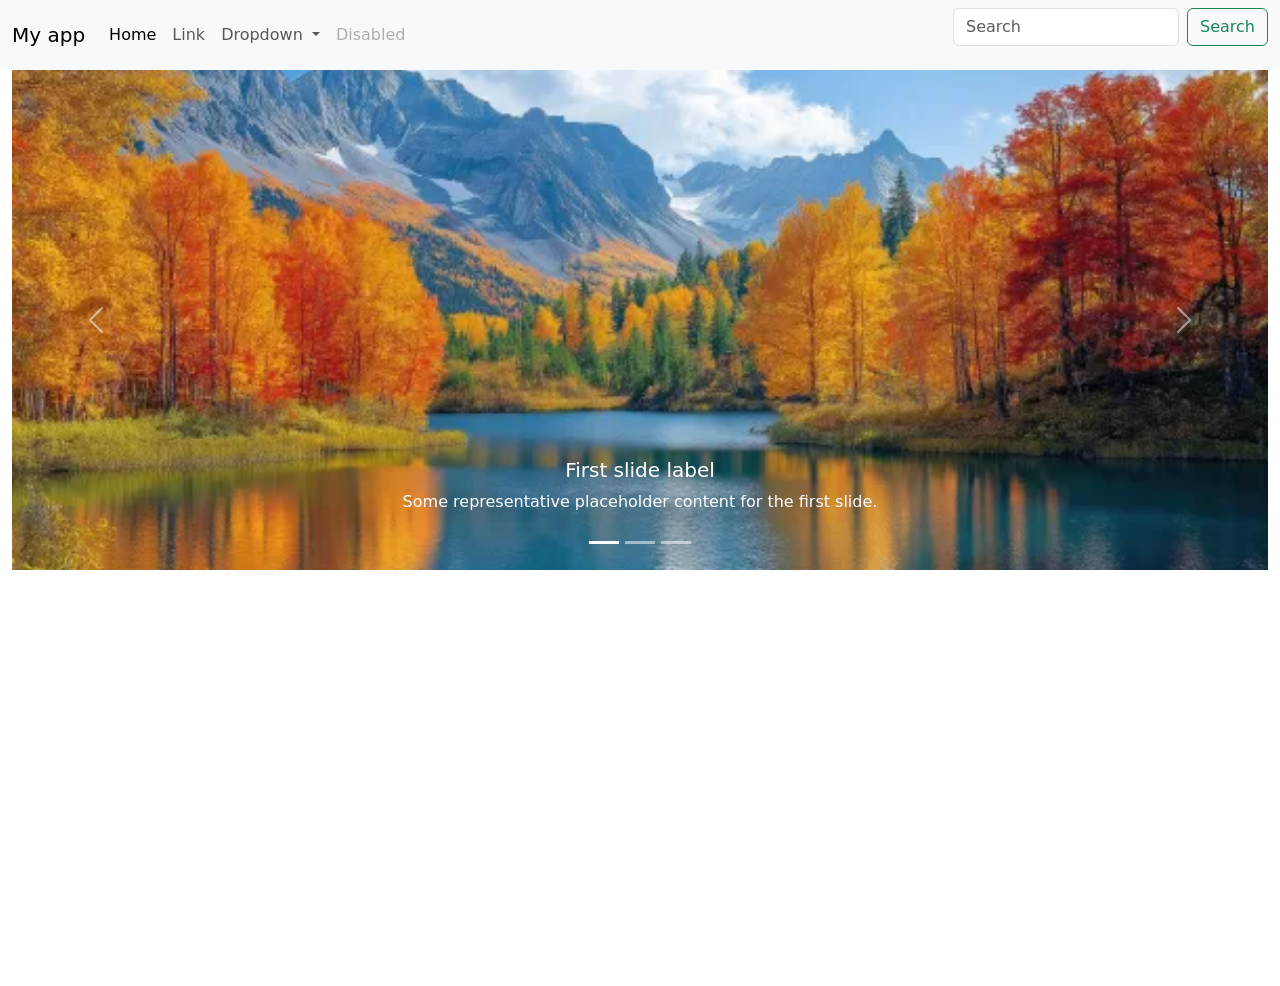
<file: bootstrapexp/index.html>
<html>
    <head>
  <link href="https://cdn.jsdelivr.net/npm/bootstrap@5.3.8/dist/css/bootstrap.min.css" rel="stylesheet" integrity="sha384-sRIl4kxILFvY47J16cr9ZwB07vP4J8+LH7qKQnuqkuIAvNWLzeN8tE5YBujZqJLB" crossorigin="anonymous">
<link rel="stylesheet" href="https://cdn.jsdelivr.net/npm/bootstrap-icons@1.13.1/font/bootstrap-icons.min.css">

    </head>
    <body>
        <div class="container-fluid">
            <!-- navbar start -->
           <div class="row">

            <nav class="navbar navbar-expand-lg bg-body-tertiary">
  <div class="container-fluid">
    <a class="navbar-brand" href="#">My app</a>
    <button class="navbar-toggler" type="button" data-bs-toggle="collapse" data-bs-target="#navbarSupportedContent" aria-controls="navbarSupportedContent" aria-expanded="false" aria-label="Toggle navigation">
      <span class="navbar-toggler-icon"></span>
    </button>
    <div class="collapse navbar-collapse" id="navbarSupportedContent">
      <ul class="navbar-nav me-auto mb-2 mb-lg-0">
        <li class="nav-item">
          <a class="nav-link active" aria-current="page" href="#">Home</a>
        </li>
        <li class="nav-item">
          <a class="nav-link" href="#">Link</a>
        </li>
        <li class="nav-item dropdown">
          <a class="nav-link dropdown-toggle" href="#" role="button" data-bs-toggle="dropdown" aria-expanded="false">
            Dropdown
          </a>
          <ul class="dropdown-menu">
            <li><a class="dropdown-item" href="#">Action</a></li>
            <li><a class="dropdown-item" href="#">Another action</a></li>
            <li><hr class="dropdown-divider"></li>
            <li><a class="dropdown-item" href="#">Something else here</a></li>
          </ul>
        </li>
        <li class="nav-item">
          <a class="nav-link disabled" aria-disabled="true">Disabled</a>
        </li>
      </ul>
      <form class="d-flex" role="search">
        <input class="form-control me-2" type="search" placeholder="Search" aria-label="Search"/>
        <button class="btn btn-outline-success" type="submit">Search</button>
      </form>
    </div>
  </div>
</nav>
           </div>
           <!-- navbar end -->
            <!-- slider section start -->
           <div class="row">

              <div id="carouselExampleCaptions" class="carousel slide">
  <div class="carousel-indicators">
    <button type="button" data-bs-target="#carouselExampleCaptions" data-bs-slide-to="0" class="active" aria-current="true" aria-label="Slide 1"></button>
    <button type="button" data-bs-target="#carouselExampleCaptions" data-bs-slide-to="1" aria-label="Slide 2"></button>
    <button type="button" data-bs-target="#carouselExampleCaptions" data-bs-slide-to="2" aria-label="Slide 3"></button>
  </div>
  <div class="carousel-inner">
    <div class="carousel-item active">
      <img src="img1.webp" style="height: 500px;object-fit: cover;" class="d-block w-100" alt="...">
      <div class="carousel-caption d-none d-md-block">
        <h5>First slide label</h5>
        <p>Some representative placeholder content for the first slide.</p>
      </div>
    </div>
    <div class="carousel-item">
      <img src="img2.jpg" style="height: 500px;object-fit: cover;" class="d-block w-100" alt="...">
      <div class="carousel-caption d-none d-md-block">
        <h5>Second slide label</h5>
        <p>Some representative placeholder content for the second slide.</p>
      </div>
    </div>
    <div class="carousel-item">
      <img src="img3.avif" style="height: 500px;object-fit: cover;"  class="d-block w-100" alt="...">
      <div class="carousel-caption d-none d-md-block">
        <h5>Third slide label</h5>
        <p>Some representative placeholder content for the third slide.</p>
      </div>
    </div>
  </div>
  <button class="carousel-control-prev" type="button" data-bs-target="#carouselExampleCaptions" data-bs-slide="prev">
    <span class="carousel-control-prev-icon" aria-hidden="true"></span>
    <span class="visually-hidden">Previous</span>
  </button>
  <button class="carousel-control-next" type="button" data-bs-target="#carouselExampleCaptions" data-bs-slide="next">
    <span class="carousel-control-next-icon" aria-hidden="true"></span>
    <span class="visually-hidden">Next</span>
  </button>
</div>

           </div>
           <!-- slider section end -->
            <div class="mt-3"></div>
            <!-- youtube & map start -->
           <div class="row">
              <div class="col">
    <iframe width="600" height="400" src="https://www.youtube.com/embed/DInMru2Eq6E" 
              </div>
              <div class="col">

              </div>
           </div>
            <!-- youtube & video end -->
            <div class="mt-3"></div>

             <!-- footer start -->
          <footer class="bg-dark text-white mt-3">
             <div class="container py-5">
                <div class="row">
                   <div class="col-md-4 mb-3">
                      <h4><u>Address</u></h4>
                      <p>Vignan university<br/>
                      Vignan hills<br/>
                      near ramoji film city<br/>
                      Hyderabad</p>
                   </div>
                   <div class="col-md-4 mb-3">
                      <h4><u>Quick links</u></h4>
                      <ul class="list-unstyled">
                        <li><a class="text-decoration-none text-white" href="#">Home</a></li>
                        <li><a class="text-decoration-none text-white" href="#">About us</a></li>
                        <li><a class="text-decoration-none text-white" href="#">Contact us</a></li>
                        <li><a class="text-decoration-none text-white" href="#">Services</a></li>                        
                      </ul>
                   </div>
                   <div class="col-md-4 mb-3">
                     <h4>Follow us on</h4>
                     <!-- fs => size of icon me => space btn icon -->
                     <a href="#" class="fs-3 me-3 text-white text-decoration-none">
                       <i class="bi bi-facebook"></i>
                     </a>
                      <a href="#" class="fs-3 me-3 text-white text-decoration-none" >
                       <i class="bi bi-instagram"></i>
                     </a>
                      <a href="#" class="fs-3 me-3 text-white text-decoration-none">
                       <i class="bi bi-twitter-x"></i>
                     </a>
                      <a href="#" class="fs-3 me-3 text-white text-decoration-none">
                       <i class="bi bi-linkedin"></i>
                     </a>
                   </div>                   
                </div>
             </div>
          </footer>

           <!-- footer end -->
        </div>



        <script src="https://cdn.jsdelivr.net/npm/bootstrap@5.3.8/dist/js/bootstrap.bundle.min.js" integrity="sha384-FKyoEForCGlyvwx9Hj09JcYn3nv7wiPVlz7YYwJrWVcXK/BmnVDxM+D2scQbITxI" crossorigin="anonymous"></script>
    </body>
</html>
</file>
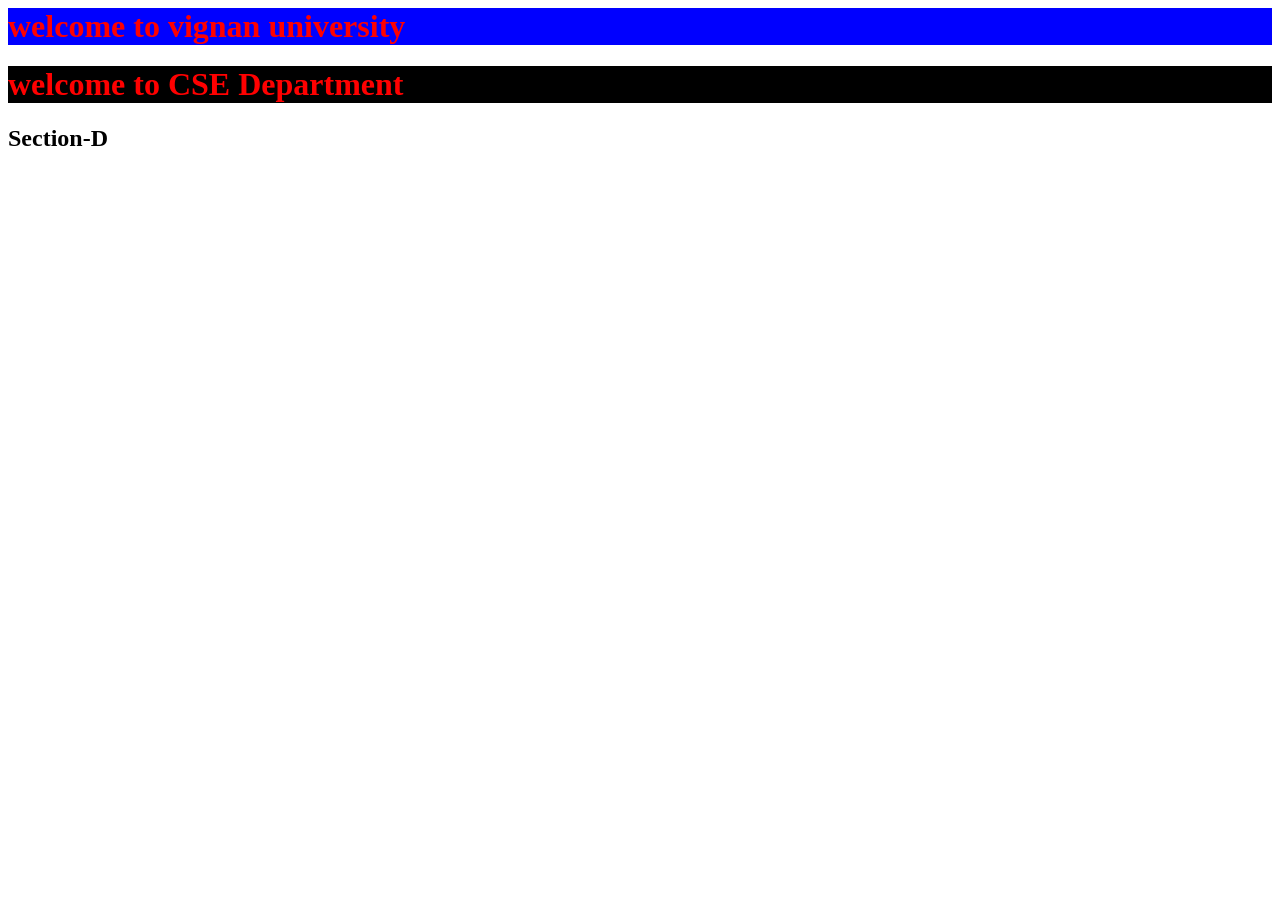
<file: css_basics/index.html>
<html>
    <head>
        <!-- internal css -->
<style>
    h1{
        color:red;
        background-color: blue;
    }
</style>
    </head>
    <body> 
<h1 >welcome to vignan university</h1>
<!-- inline css (override internal)-->
<h1 style="background-color: black;">welcome to CSE Department</h1>
        <h2>Section-D</h2>
    </body>
</html>
</file>
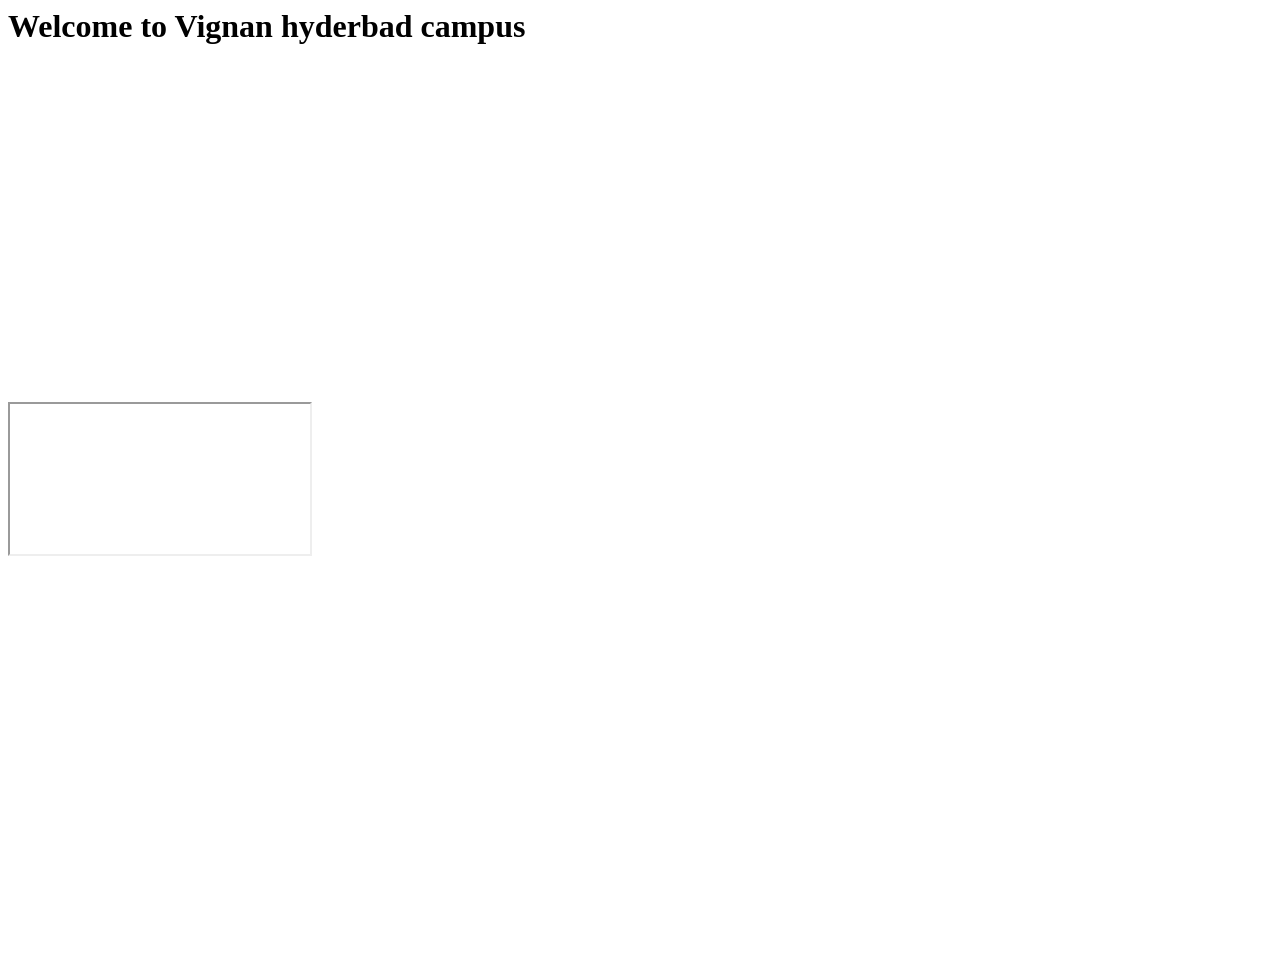
<file: html_basics/index.html>
<html>
    <head>
        <title>vignan university | hyderbad | best institute for CSE</title>
        <meta keywords="CSE | AIML | CSDS | CSCS ">
    </head>
    <body>
        <h1>Welcome to Vignan hyderbad campus</h1>

        <iframe src="https://www.youtube.com/embed/DInMru2Eq6E"></iframe>

    <iframe width="872" height="490" src="https://www.youtube.com/embed/DInMru2Eq6E" 
    title="Introduction to Python Programming | Python for Beginners #lec1" frameborder="0" allow="accelerometer; autoplay; clipboard-write; encrypted-media; gyroscope; picture-in-picture; web-share" referrerpolicy="strict-origin-when-cross-origin" allowfullscreen></iframe>

    
    <div class="mapouter"><div class="gmap_canvas"><iframe class="gmap_iframe" frameborder="0" scrolling="no" marginheight="0" marginwidth="0" src="https://maps.google.com/maps?width=600&amp;height=400&amp;hl=en&amp;q=vignan hyderabad&amp;t=&amp;z=15&amp;ie=UTF8&amp;iwloc=B&amp;output=embed"></iframe><a href="https://embed-googlemap.com">google maps embed</a></div><style>.mapouter{position:relative;text-align:right;width:600px;height:400px;}.gmap_canvas {overflow:hidden;background:none!important;width:600px;height:400px;}.gmap_iframe {width:600px!important;height:400px!important;}</style></div>



      


    </body>
</html>
</file>
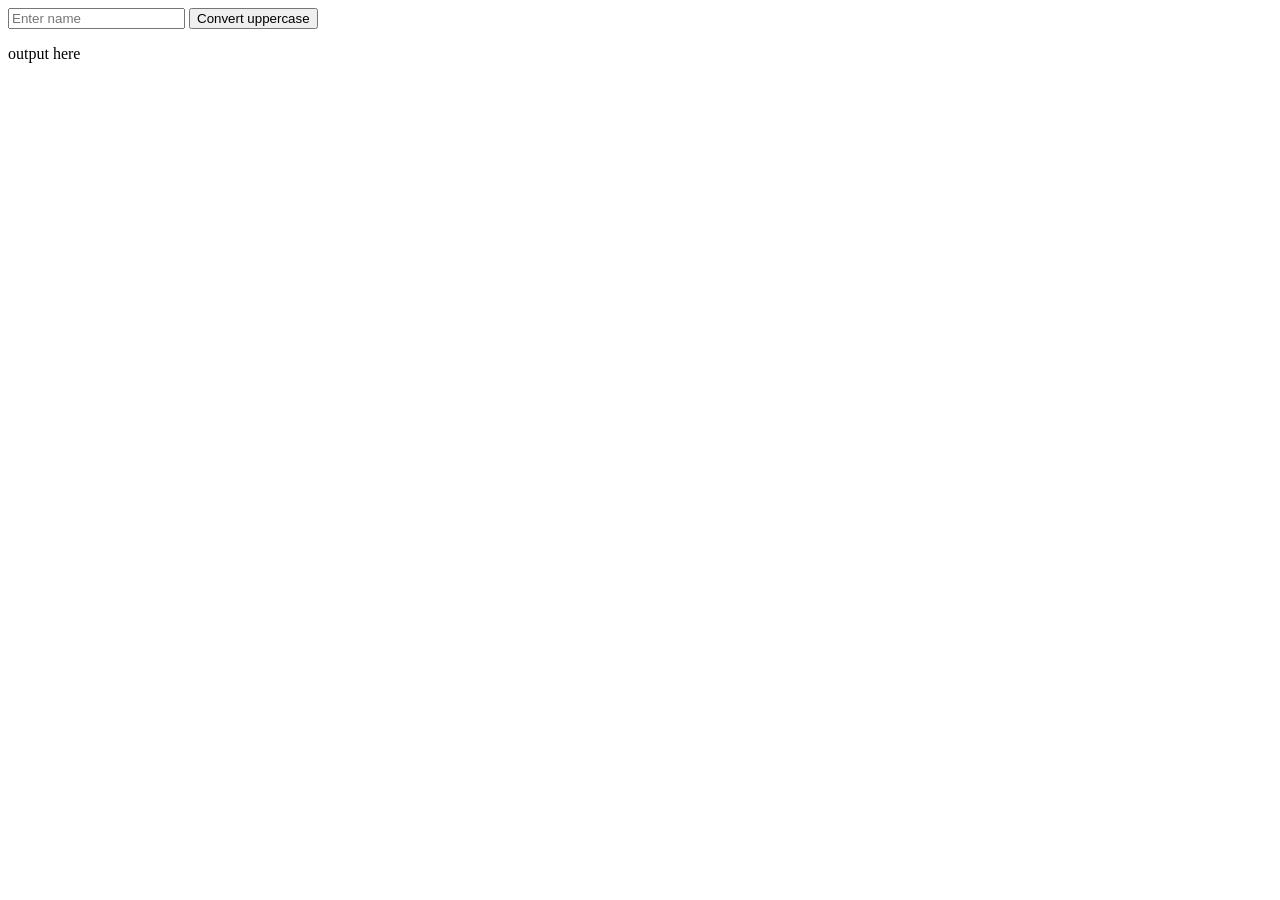
<file: js-exp/exp4.html>
<html>
    <body>
        <input id="name" type="text" placeholder="Enter name">
        <button onclick="changeupper()">Convert uppercase</button>
        <p id="res">output here</p>
        <script>
            function changeupper(){
              let name= document.getElementById("name").value
              document.getElementById("res").innerHTML=name.toUpperCase();
              document.getElementById("res").style.color="green";
              
            }
        </script>
    </body>
</html>
</file>
